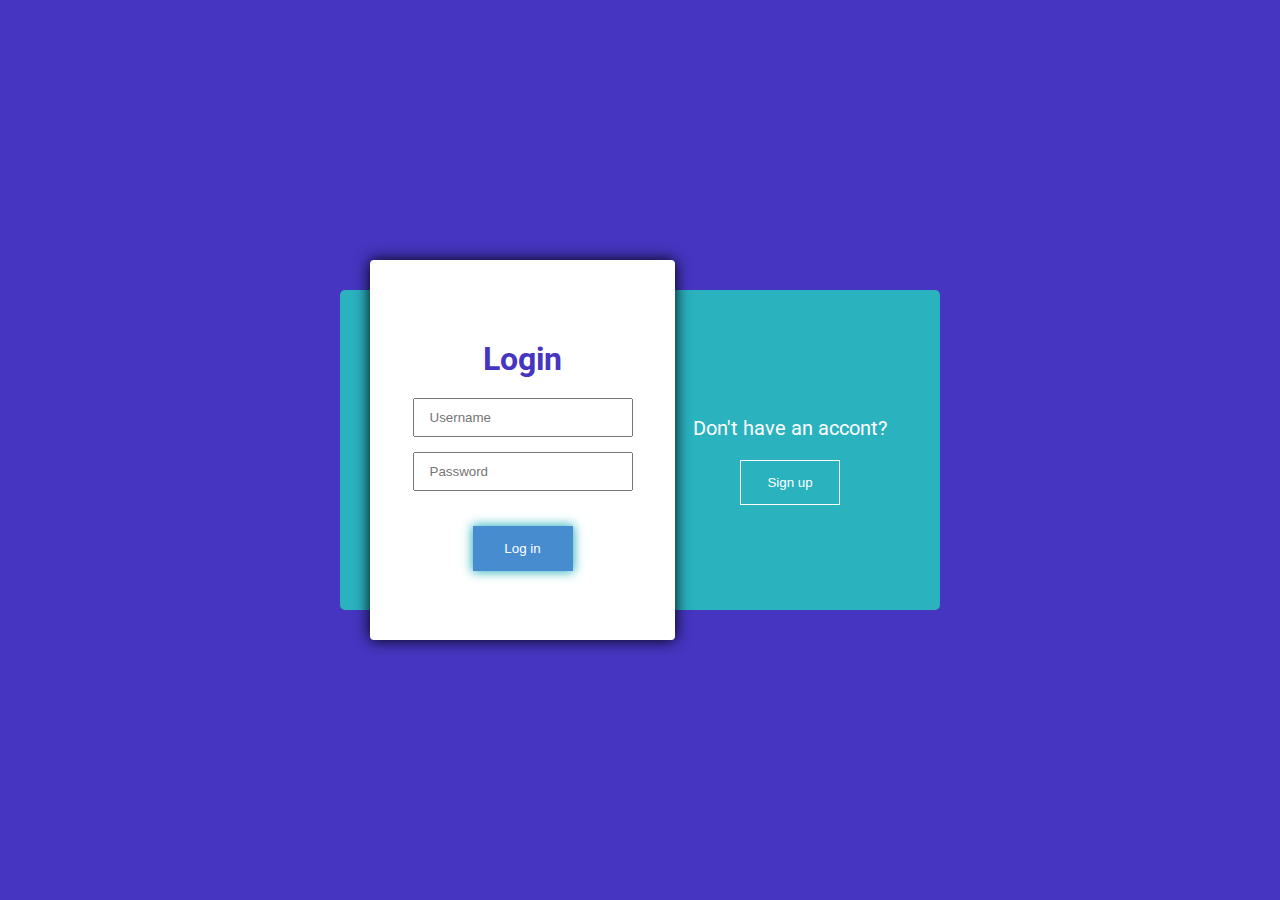
<file: index.html>
<!DOCTYPE html>
<html lang="en">
<head>
    <meta charset="UTF-8">
    <meta name="viewport" content="width=device-width, initial-scale=1.0">
    <title>Login / Sign up /</title>

    <!-- Font google -->
    <link href="https://fonts.googleapis.com/css2?family=Roboto:ital,wght@0,100;0,300;0,400;0,500;0,700;0,900;1,100;1,300;1,400;1,500;1,700;1,900&display=swap" rel="stylesheet">

    <!-- Main CSS -->
     <link rel="stylesheet" href="./CSS/style.css">
</head>
<body>

    <div class="container">
        <div class="container-forms">
            <div class="container-info">
                <div class="info-item">
                    <p>Have an accont?</p>
                    <button class="btn">Log in</button>
                </div>
                <div class="info-item">
                    <p>Don't have an accont?</p>
                    <button class="btn">Sign up</button>
                </div>
            </div>
            <div class="container-form">
                <div class="form-item log-in">
                    <h1>Login</h1>
                    <input id="loginUsername" type="text" placeholder="Username" name="username">
                    <input id="loginPassword" type="password" placeholder="Password" name="password">
                    <div id="loginMessage"></div>
                    <button type="submit" class="btn" onclick="login(event)">Log in</button>
                </div>
                <div class="form-item sign-up">
                    <h1>Sign up</h1>
                    <input id="regEmail" type="email" placeholder="Email" name="email">
                    <input id="regFullName" type="text" placeholder="Fullname" name="Fullname">
                    <input id="regUsername" type="text" placeholder="Username" name="username">
                    <input id="regPassword" type="password" placeholder="Password" name="password">
                    <div id="regMessage"></div>
                    <button type="submit" class="btn" onclick="register(event)">Sign up</button>
                </div>
            </div>
        </div>
    </div>


    <!-- Main JS -->
    <script src="./main.js"></script>
</body>
</html>
</file>
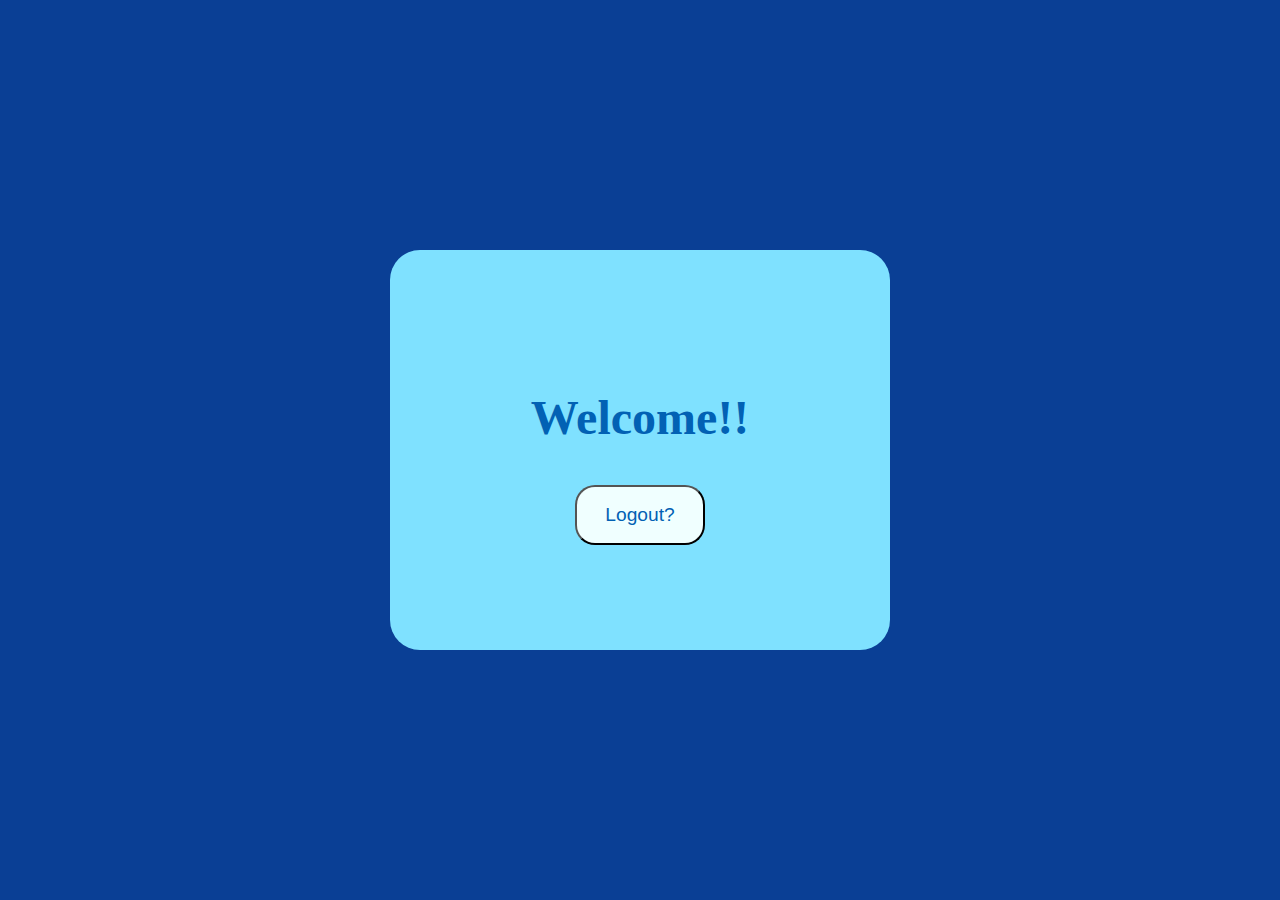
<file: logout.html>
<!DOCTYPE html>
<html lang="en">
<head>
    <meta charset="UTF-8">
    <meta name="viewport" content="width=device-width, initial-scale=1.0">
    <title>Welcome!!</title>

    <!-- MAIN CSS -->
     <link rel="stylesheet" href="./CSS/logout.css">
</head>
<body>
    <div class="d">
        <div>
            <h1>Welcome!!</h1>
            <div class="btn">
                <button onclick="logout()">Logout?</button>
            </div>
        </div>
    </div>

    <script src="./main.js"></script>
</body>
</html>
</file>
<file: CSS/style.css>
*{
    padding-left: 0;
    margin: 0;
    box-sizing: border-box;
}

body{
    position: absolute;
    top: 0;
    left: 0;
    width: 100%;
    height: 100%;
    font-family: "Roboto", sans-serif;
    background-color: #4535C1;
    overflow: hidden;
}

.container{
    position: relative;
    top: 50%;
    margin: -160px auto 0;
    width: 600px;
    height: 320px;
    background-color: #2ab2be;
    border-radius: 5px;
    transition: all 0.5s;
}

.container-forms{
    height: 100%;
}

.container .container-forms .info-item p{
    font-size: 20px;
    margin: 20px;
}

.container .btn{
    cursor: pointer;
    text-align: center;
    margin: 0 auto;
    width: 100px;
    height: 45px;
    color: #fff;
    background-color: #478CCF;
    opacity: 1;
    transition: all 0.5s;
}

.container .btn:hover{
    opacity: 0.7;
}

.container .btn, .container input{
    display: inline-block;
    padding: 10px 15px;
}

.container .container-info{
    display: flex;
    justify-content: center;
    height: 100%;
}

.container .container-forms .info-item .btn{
    background-color: transparent;
    border: 1px solid #fff;
}

.container .container-info .info-item{
    font-size: 16px;
    display: flex;
    flex-direction: column;
    justify-content: center;
    align-items: center;
    width: 50%;
    height: 100%;
    color: white;
    opacity: 1;
    transition: all 0.5s;
}

.container .container-form{
    position: absolute;
    left: 30px;
    top: -30px;
    width: 305px;
    height: 380px;
    background-color: #fff;
    border-radius: 4px;
    box-shadow: 0 0 15px black;
    transition: all 0.5s;
    overflow: hidden;
}

.container .form-item{
    position: absolute;
    left: 0;
    top: 0;
    width: 100%;
    height: 100%;
    opacity: 1;
    transition: all 0.5s;
    display: flex;
    flex-direction: column;
    justify-content: center;
    align-items: center;
}

.container .form-item h1{
    color: #4535C1;
    margin: 10px 0 20px;
}

.container input{
    display: flex;
    margin: 0 auto 15px;
    width: 220px;
    transition: all .3s;
}

.container .container-form .btn{
    border: none;
    box-shadow: 0 0 10px 1px #2ab2be;
    margin-top: 20px;
}

.container .form-item.sign-up{
    position: absolute;
    left: -100%;
    opacity: 0;
}

.container.log-in .container-form{
    left: 265px;
}

.container.log-in .container-form .form-item.sign-up{
    left: 0;
    opacity: 1;
}
.container.log-in .container-form .form-item.log-in{
    left: -100%;
    opacity: 0;
}
</file>
<file: CSS/logout.css>
*{
    padding: 0;
    margin: 0;
    box-sizing: border-box;
}
body{
    background-color: rgb(10, 63, 149);
}
.d{
    height: 400px;
    width: 500px;
    background-color: #7fe1ff;
    position: absolute;
    top: 50%;
    left: 50%;
    transform: translate(-50%, -50%);
    border-radius: 30px;
}
.d > div{
    height: 200px;
    width: 250px;
    position: absolute;
    top: 50%;
    left: 50%;
    transform: translate(-50%, -50%);
}
.d > div > h1{
    font-size: 3rem;
    text-align: center;
    margin-top: 40px;
    color: rgb(2, 97, 180);
}
.btn{
    display: flex;
    justify-content: center;
    margin-top: 40px;
}
.btn > button{
    font-size: 1.2rem;
    text-align: center;
    height: 60px;
    width: 130px;
    color: rgb(2, 97, 180);
    background-color: azure;
    border-radius: 20px;
    transition: all 0.5s;
}
.btn > button:hover{
    color: rgb(0, 54, 101);
    background-color: rgb(172, 242, 242);
    box-shadow: 0 0 20px black;
}
</file>
